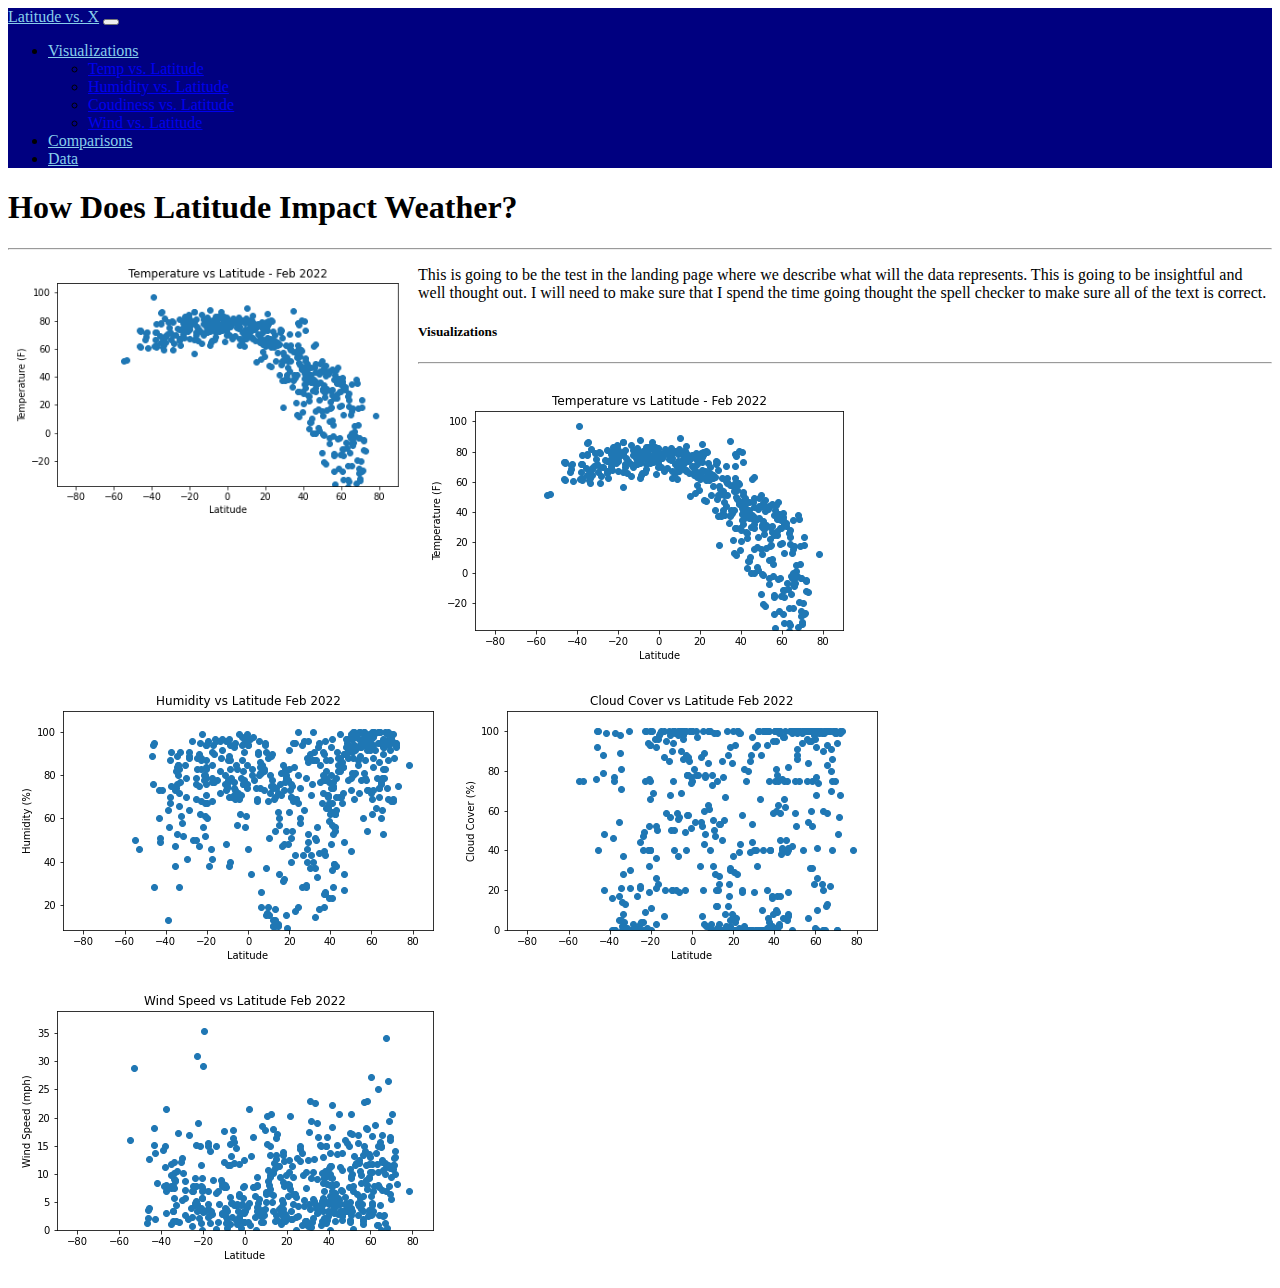
<file: index.html>
<!DOCTYPE html>
<html lang="en">

<!-- The landing page.
An explaination of the project.
Links to each visualization page. 
There should be a sidebar containing preview images of each plot, 
and clicking an image should take the user to that visualization.-->

<head>
  <meta charset="UTF-8">
  <meta name="viewport" content="width=device-width, initial-scale=1">
  <link href="https://cdn.jsdelivr.net/npm/bootstrap@5.0.2/dist/css/bootstrap.min.css" rel="stylesheet" integrity="sha384-EVSTQN3/azprG1Anm3QDgpJLIm9Nao0Yz1ztcQTwFspd3yD65VohhpuuCOmLASjC" crossorigin="anonymous">
  <link href="style.css" rel="stylesheet" type="text/css">
  <script src="https://cdn.jsdelivr.net/npm/bootstrap@5.0.2/dist/js/bootstrap.bundle.min.js" integrity="sha384-MrcW6ZMFYlzcLA8Nl+NtUVF0sA7MsXsP1UyJoMp4YLEuNSfAP+JcXn/tWtIaxVXM" crossorigin="anonymous"></script>

</head>

<body>
  <nav class="nav navbar navbar-expand-lg">
    <div class="container">
        <a class="nav-font navbar-brand" href="index.html">Latitude vs. X</a>
        
        <button 
          class="navbar-toggler" 
          type="button" 
          data-bs-toggle="collapse" 
          data-bs-target="#navbarSupportedContent"
          aria-controls="navbarSupportedContent" 
          aria-expanded="false" 
          aria-label="Toggle Navigation">
            
            <span class="navbar-toggler-icon"></span>
        
        </button>

        <div class="collapse navbar-collapse" id="navbarSupportedContent">
            <ul class="navbar-nav ms-auto mb-2 mb-lg-0">
                <li class="nav-item dropdown">
                    <a class="nav-font nav-link dropdown-toggle active" id="navbarDropdown" role="button" data-bs-toggle="dropdown" aria-expanded="false" href="#">
                        Visualizations
                    </a>
                    <ul class="dropdown-menu" aria-labelledby="navbarDropdown">
                        <li>
                            <a class="dropdown-item" href="visualization_1.html">
                                Temp vs. Latitude
                            </a>
                         </li>
                         <li>
                            <a class="dropdown-item" href="visualization_2.html">
                                Humidity vs. Latitude
                            </a>
                          </li>
                          <li>
                            <a class="dropdown-item" href="visualization_3.html">
                               Coudiness vs. Latitude
                            </a>
                        </li>
                        <li>
                            <a class="dropdown-item" href="visualization_4.html">
                              Wind vs. Latitude
                            </a>
                        </li>
                    </ul>
                </li>
                
                <li class="nav-item">
                    <a class="nav-font nav-link active" aria-current="page" href="comparison.html">
                        Comparisons
                    </a>
                </li>
              
                <li class="nav-item">
                    <a class="nav-font nav-link active" aria-current="page" href="data.html">
                        Data
                    </a>
                </li>
            </ul>

        </div>

    </div>     
  </nav>

    <div class="container">
        <div class="row">
            <div class="col-lg-10">
                <h1>How Does Latitude Impact Weather?</h1>
                <hr>
                <img class="img-size-main img-fluid" src="Visualizations/Temp_Lat.png" align="left">
                <p>
                  This is going to be the test in the landing page where we describe what will the data represents.  
                  This is going to be insightful and well thought out.  I will need to make sure that I spend the time going thought
                  the spell checker to make sure all of the text is correct.
                </p>
                <p></p>
                <p></p>
            </div>

            <div class="col-lg-2">
              <h5 class="text-center">Visualizations</h5>
              <hr>
              <p></p>
              <a href="visualization_1.html"><img src="Visualizations/Temp_Lat.png" class="img-thumbnail side-images"></a>
              <a href="visualization_2.html"> <img src="Visualizations/Humidity_Lat.png" class="img-thumbnail side-images"></a>
              <a href="visualization_3.html"> <img src="Visualizations/Clouds_Lat.png" class="img-thumbnail side-images"></a>
              <a href="visualization_4.html"> <img src="Visualizations/Wind_Lat.png" class="img-thumbnail side-images"></a>
            </div>
        </div>
    </div>

  <script src="https://code.jquery.com/jquery-3.3.1.slim.min.js" integrity="sha384-q8i/X+965DzO0rT7abK41JStQIAqVgRVzpbzo5smXKp4YfRvH+8abtTE1Pi6jizo" crossorigin="anonymous"></script>
  <script src="https://cdnjs.cloudflare.com/ajax/libs/popper.js/1.14.7/umd/popper.min.js" integrity="sha384-UO2eT0CpHqdSJQ6hJty5KVphtPhzWj9WO1clHTMGa3JDZwrnQq4sF86dIHNDz0W1" crossorigin="anonymous"></script>
  <script src="https://stackpath.bootstrapcdn.com/bootstrap/4.3.1/js/bootstrap.min.js" integrity="sha384-JjSmVgyd0p3pXB1rRibZUAYoIIy6OrQ6VrjIEaFf/nJGzIxFDsf4x0xIM+B07jRM" crossorigin="anonymous"></script>
</body>

</html>
</file>
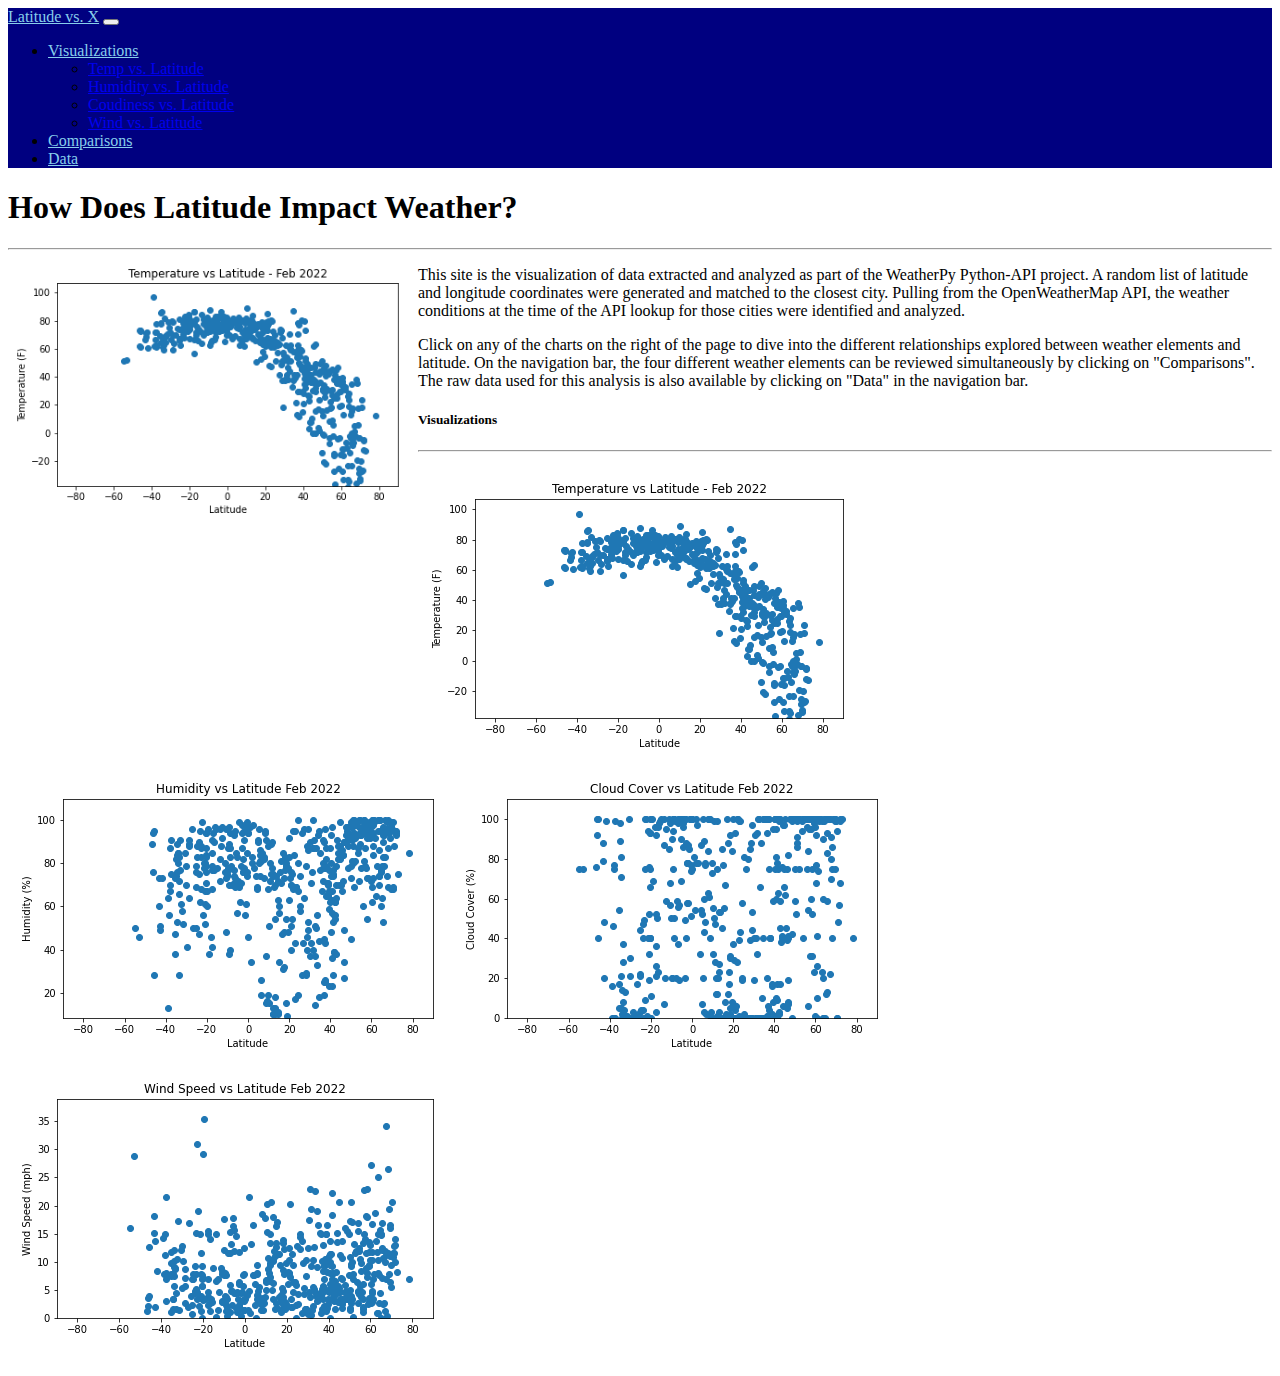
<file: Assets/index.html>
<!DOCTYPE html>
<html lang="en">

<!-- The landing page.
An explaination of the project.
Links to each visualization page. 
There should be a sidebar containing preview images of each plot, 
and clicking an image should take the user to that visualization.-->

<head>
  <meta charset="UTF-8">
  <meta name="viewport" content="width=device-width, initial-scale=1">
  <link href="https://cdn.jsdelivr.net/npm/bootstrap@5.0.2/dist/css/bootstrap.min.css" rel="stylesheet" integrity="sha384-EVSTQN3/azprG1Anm3QDgpJLIm9Nao0Yz1ztcQTwFspd3yD65VohhpuuCOmLASjC" crossorigin="anonymous">
  <link href="style.css" rel="stylesheet" type="text/css">
  <script src="https://cdn.jsdelivr.net/npm/bootstrap@5.0.2/dist/js/bootstrap.bundle.min.js" integrity="sha384-MrcW6ZMFYlzcLA8Nl+NtUVF0sA7MsXsP1UyJoMp4YLEuNSfAP+JcXn/tWtIaxVXM" crossorigin="anonymous"></script>


</head>

<body>
  <nav class="navbar navbar-expand-lg navbar-dark" style="background-color: navy;">
    <div class="container">
        <a class="nav-font navbar-brand" href="index.html">Latitude vs. X</a>
        
        <button 
          class="navbar-toggler" 
          type="button" 
          data-bs-toggle="collapse" 
          data-bs-target="#navbarSupportedContent"
          aria-controls="navbarSupportedContent" 
          aria-expanded="false" 
          aria-label="Toggle Navigation">
            
            <span class="hamburger navbar-toggler-icon">
            </span>
        
        </button>

        <div class="collapse navbar-collapse" id="navbarSupportedContent">
            <ul class="hamburger navbar-nav ms-auto mb-2 mb-lg-0">
                <li class="nav-item dropdown">
                    <a class="nav-font nav-link dropdown-toggle active" id="navbarDropdown" role="button" data-bs-toggle="dropdown" aria-expanded="false" href="#">
                        Visualizations
                    </a>
                    <ul class="dropdown-menu" aria-labelledby="navbarDropdown">
                        <li>
                            <a class="dropdown-item" href="visualization_1.html">
                                Temp vs. Latitude
                            </a>
                         </li>
                         <li>
                            <a class="dropdown-item" href="visualization_2.html">
                                Humidity vs. Latitude
                            </a>
                          </li>
                          <li>
                            <a class="dropdown-item" href="visualization_3.html">
                               Coudiness vs. Latitude
                            </a>
                        </li>
                        <li>
                            <a class="dropdown-item" href="visualization_4.html">
                              Wind vs. Latitude
                            </a>
                        </li>
                    </ul>
                </li>
                
                <li class="nav-item">
                    <a class="nav-font nav-link active" aria-current="page" href="comparison.html">
                        Comparisons
                    </a>
                </li>
              
                <li class="nav-item">
                    <a class="nav-font nav-link active" aria-current="page" href="data.html">
                        Data
                    </a>
                </li>
            </ul>

        </div>

    </div>     
  </nav>

    <div class="container">
        <div class="row">
            <div class="col-lg-10">
                <h1>How Does Latitude Impact Weather?</h1>
                <hr>
                <img class="img-size-main img-fluid" src="../Visualizations/Temp_Lat.png" align="left">
                <p>
                    This site is the visualization of data extracted and analyzed as part of the WeatherPy Python-API project.  
                    A random list of latitude and longitude coordinates were generated and matched to the closest city.  
                    Pulling from the OpenWeatherMap API, the weather conditions at the time of the API lookup for those cities were identified and analyzed.  
                </p>
                <p>
                    Click on any of the charts on the right of the page to dive into the different relationships explored between weather elements and latitude.  
                    On the navigation bar, the four different weather elements can be reviewed simultaneously by clicking on "Comparisons".  
                    The raw data used for this analysis is also available by clicking on "Data" in the navigation bar.
                </p>

                <p></p>
                <p></p>
            </div>

            <div class="col-lg-2">
              <h5 class="text-center">Visualizations</h5>
              <hr>
              <p></p>
              <a href="visualization_1.html"><img src="../Visualizations/Temp_Lat.png" class="img-thumbnail side-images"></a>
              <a href="visualization_2.html"> <img src="../Visualizations/Humidity_Lat.png" class="img-thumbnail side-images"></a>
              <a href="visualization_3.html"> <img src="../Visualizations/Clouds_Lat.png" class="img-thumbnail side-images"></a>
              <a href="visualization_4.html"> <img src="../Visualizations/Wind_Lat.png" class="img-thumbnail side-images"></a>
            </div>
        </div>
    </div>

  <script src="https://code.jquery.com/jquery-3.3.1.slim.min.js" integrity="sha384-q8i/X+965DzO0rT7abK41JStQIAqVgRVzpbzo5smXKp4YfRvH+8abtTE1Pi6jizo" crossorigin="anonymous"></script>
  <script src="https://cdnjs.cloudflare.com/ajax/libs/popper.js/1.14.7/umd/popper.min.js" integrity="sha384-UO2eT0CpHqdSJQ6hJty5KVphtPhzWj9WO1clHTMGa3JDZwrnQq4sF86dIHNDz0W1" crossorigin="anonymous"></script>
  <script src="https://stackpath.bootstrapcdn.com/bootstrap/4.3.1/js/bootstrap.min.js" integrity="sha384-JjSmVgyd0p3pXB1rRibZUAYoIIy6OrQ6VrjIEaFf/nJGzIxFDsf4x0xIM+B07jRM" crossorigin="anonymous"></script>
</body>

</html>
</file>
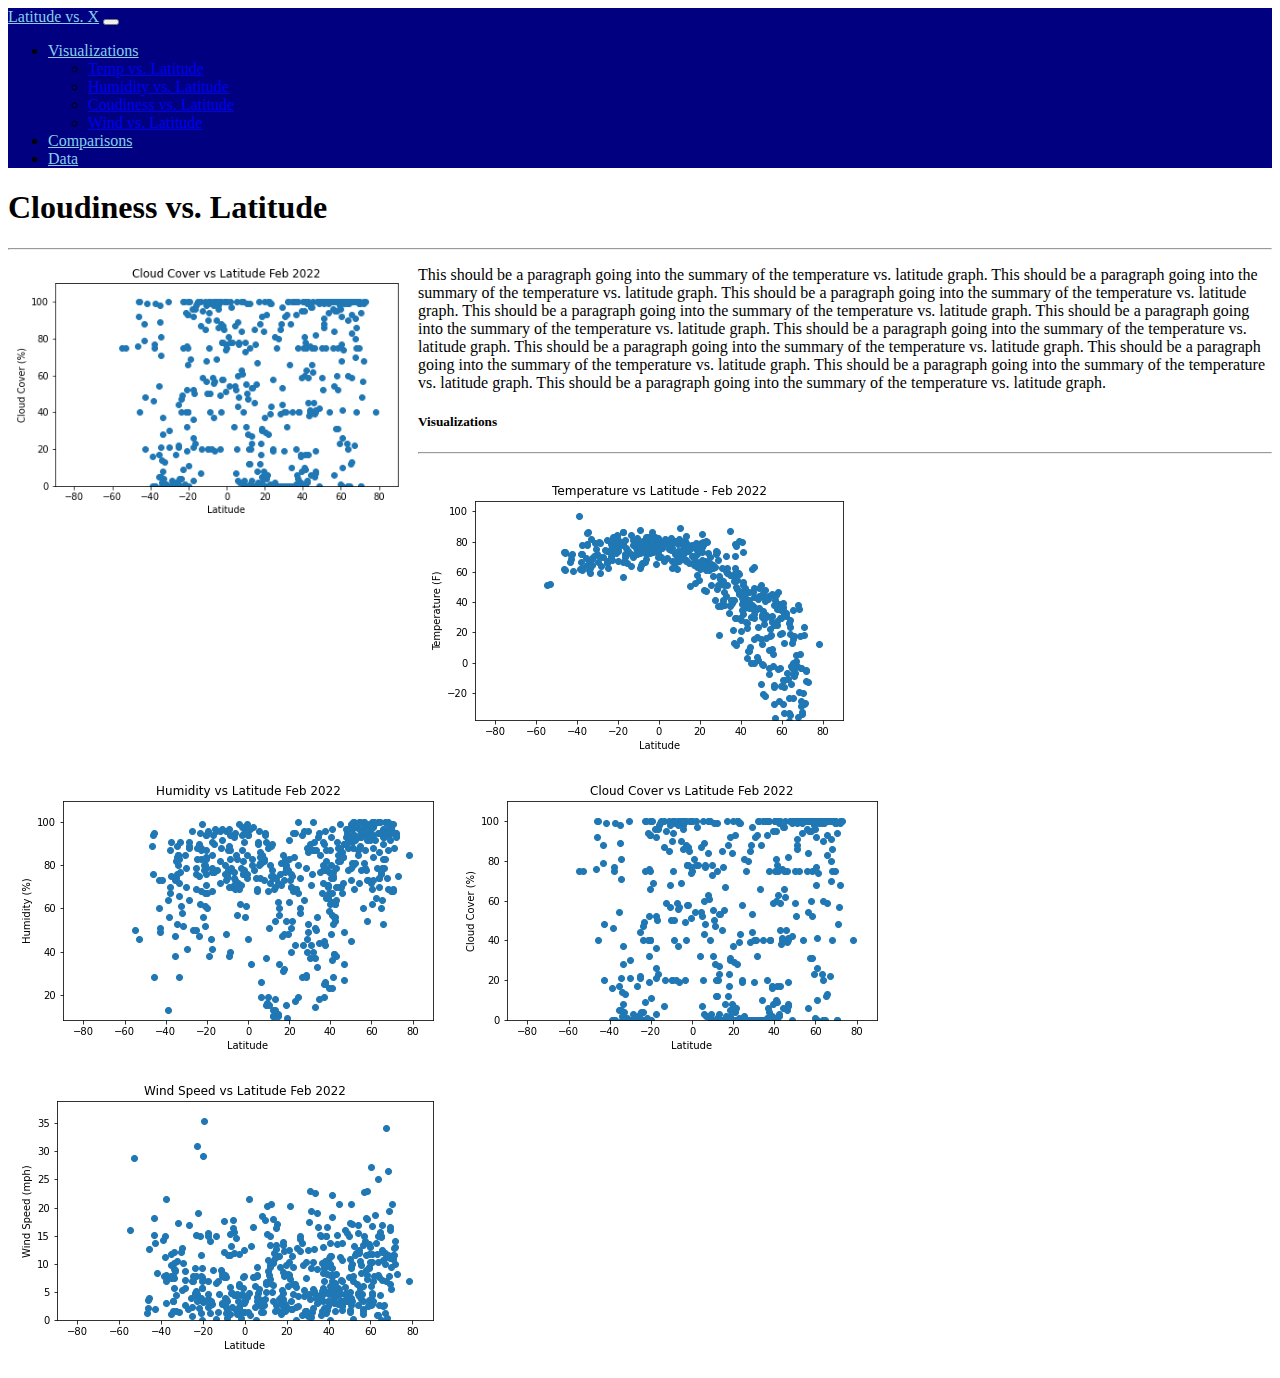
<file: visualization_3.html>
<!DOCTYPE html>
<html lang="en">

<!-- Visualization page 3.
Descriptive title & heading tag.
Plot/visualization itself for the selected comparison.
Paragraph describing the plot and its significance. -->

<head>
    <meta charset="UTF-8">
    <meta name="viewport" content="width=device-width, initial-scale=1">
    <link href="https://cdn.jsdelivr.net/npm/bootstrap@5.0.2/dist/css/bootstrap.min.css" rel="stylesheet" integrity="sha384-EVSTQN3/azprG1Anm3QDgpJLIm9Nao0Yz1ztcQTwFspd3yD65VohhpuuCOmLASjC" crossorigin="anonymous">
    <link href="style.css" rel="stylesheet" type="text/css">
    <script src="https://cdn.jsdelivr.net/npm/bootstrap@5.0.2/dist/js/bootstrap.bundle.min.js" integrity="sha384-MrcW6ZMFYlzcLA8Nl+NtUVF0sA7MsXsP1UyJoMp4YLEuNSfAP+JcXn/tWtIaxVXM" crossorigin="anonymous"></script>
  
  </head>

  <body>
    <nav class="nav navbar navbar-expand-lg">
        <div class="container">
            <a class="nav-font navbar-brand" href="index.html">Latitude vs. X</a>
            
            <button 
              class="navbar-toggler" 
              type="button" 
              data-bs-toggle="collapse" 
              data-bs-target="#navbarSupportedContent"
              aria-controls="navbarSupportedContent" 
              aria-expanded="false" 
              aria-label="Toggle Navigation">
                
                <span class="navbar-toggler-icon"></span>
            
            </button>

            <div class="collapse navbar-collapse" id="navbarSupportedContent">
                <ul class="navbar-nav ms-auto mb-2 mb-lg-0">
                    <li class="nav-item dropdown">
                        <a class="nav-font nav-link dropdown-toggle active" id="navbarDropdown" role="button" data-bs-toggle="dropdown" aria-expanded="false" href="#">
                            Visualizations
                        </a>
                        <ul class="dropdown-menu" aria-labelledby="navbarDropdown">
                            <li>
                                <a class="dropdown-item" href="visualization_1.html">
                                    Temp vs. Latitude
                                </a>
                             </li>
                             <li>
                                <a class="dropdown-item" href="visualization_2.html">
                                    Humidity vs. Latitude
                                </a>
                              </li>
                              <li>
                                <a class="dropdown-item" href="visualization_3.html">
                                   Coudiness vs. Latitude
                                </a>
                            </li>
                            <li>
                                <a class="dropdown-item" href="visualization_4.html">
                                  Wind vs. Latitude
                                </a>
                            </li>
                        </ul>
                    </li>
                    
                    <li class="nav-item">
                        <a class="nav-font nav-link active" aria-current="page" href="comparison.html">
                            Comparisons
                        </a>
                    </li>
                  
                    <li class="nav-item">
                        <a class="nav-font nav-link active" aria-current="page" href="data.html">
                            Data
                        </a>
                    </li>
                </ul>

            </div>

        </div>     
    </nav>
     
    <div class="container">
      <div class="row">
         <div class="col-lg-10">
            <h1 class="text-left">Cloudiness vs. Latitude</h1>
            <hr>
            <img src="Visualizations/Clouds_Lat.png" class="img-size-main img-fluid" align="left">
                
            <p>This should be a paragraph going into the summary of the temperature vs. latitude graph.  
                This should be a paragraph going into the summary of the temperature vs. latitude graph.
                This should be a paragraph going into the summary of the temperature vs. latitude graph.
                This should be a paragraph going into the summary of the temperature vs. latitude graph.
                This should be a paragraph going into the summary of the temperature vs. latitude graph.
                This should be a paragraph going into the summary of the temperature vs. latitude graph.
                This should be a paragraph going into the summary of the temperature vs. latitude graph.
                This should be a paragraph going into the summary of the temperature vs. latitude graph.
                This should be a paragraph going into the summary of the temperature vs. latitude graph.
                This should be a paragraph going into the summary of the temperature vs. latitude graph.
            </p>
            <p></p>
            <p></p>
        </div>
            <div class="col-lg-2">
              <h5 class="text-center">Visualizations</h5>
              <hr>
              <p></p>
              <a href="visualization_1.html"><img src="Visualizations/Temp_Lat.png" class="img-thumbnail side-images"></a>
              <a href="visualization_2.html"> <img src="Visualizations/Humidity_Lat.png" class="img-thumbnail side-images"></a>
              <a href="visualization_3.html"> <img src="Visualizations/Clouds_Lat.png" class="img-thumbnail side-images"></a>
              <a href="visualization_4.html"> <img src="Visualizations/Wind_Lat.png" class="img-thumbnail side-images"></a>
          
            </div>
        </div>
    </div>      
          

    <script src="https://code.jquery.com/jquery-3.3.1.slim.min.js" integrity="sha384-q8i/X+965DzO0rT7abK41JStQIAqVgRVzpbzo5smXKp4YfRvH+8abtTE1Pi6jizo" crossorigin="anonymous"></script>
    <script src="https://cdnjs.cloudflare.com/ajax/libs/popper.js/1.14.7/umd/popper.min.js" integrity="sha384-UO2eT0CpHqdSJQ6hJty5KVphtPhzWj9WO1clHTMGa3JDZwrnQq4sF86dIHNDz0W1" crossorigin="anonymous"></script>
    <script src="https://stackpath.bootstrapcdn.com/bootstrap/4.3.1/js/bootstrap.min.js" integrity="sha384-JjSmVgyd0p3pXB1rRibZUAYoIIy6OrQ6VrjIEaFf/nJGzIxFDsf4x0xIM+B07jRM" crossorigin="anonymous"></script>
  
  </body>
</html>
</file>
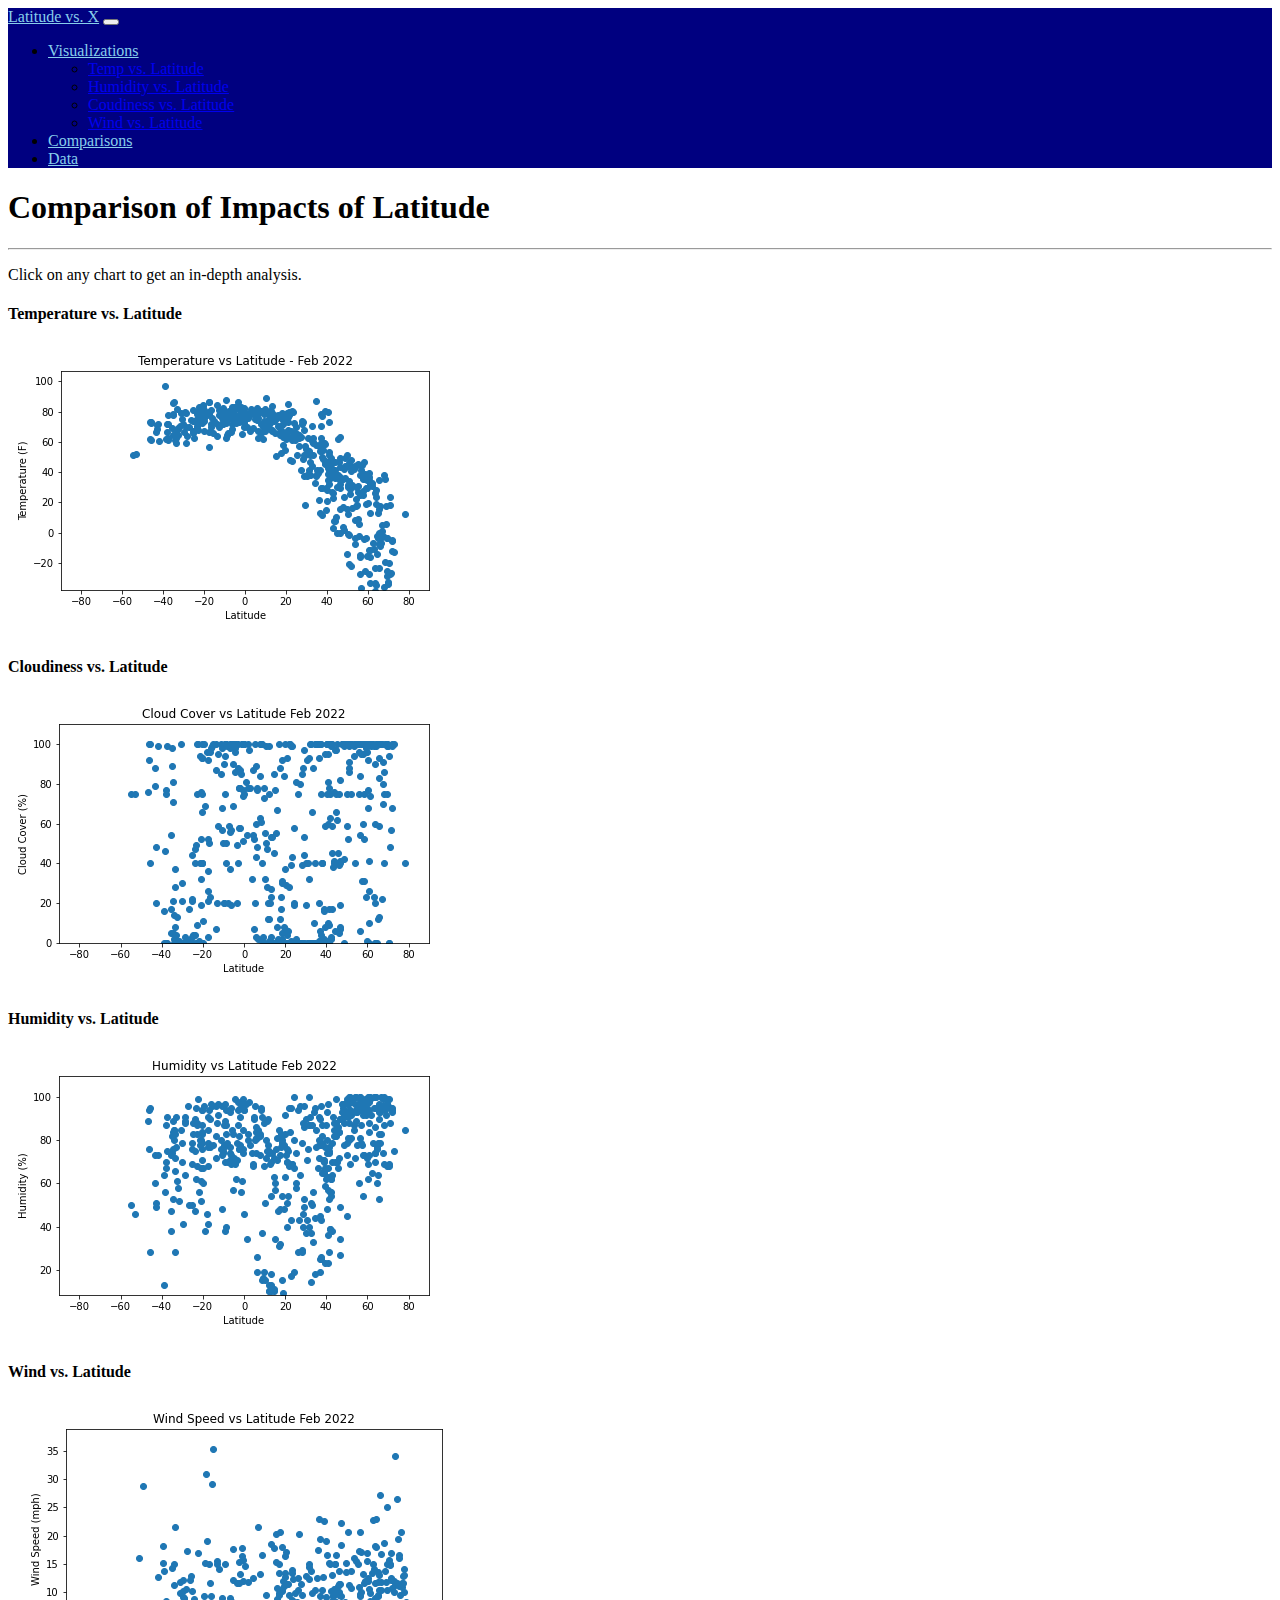
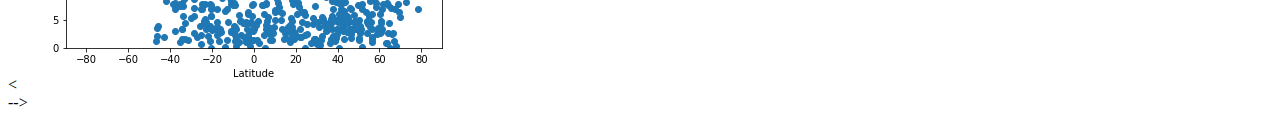
<file: Assets/comparison.html>
<!DOCTYPE html>
<html lang="en">

<!-- Comparison page.
Contains all of the visualizations on the same page.
Uses a Bootstrap grid for the visualizations. -->

<head>
    <meta charset="UTF-8">
    <meta name="viewport" content="width=device-width, initial-scale=1">
    <link href="https://cdn.jsdelivr.net/npm/bootstrap@5.0.2/dist/css/bootstrap.min.css" rel="stylesheet" integrity="sha384-EVSTQN3/azprG1Anm3QDgpJLIm9Nao0Yz1ztcQTwFspd3yD65VohhpuuCOmLASjC" crossorigin="anonymous">
    <link href="style.css" rel="stylesheet" type="text/css">
    <script src="https://cdn.jsdelivr.net/npm/bootstrap@5.0.2/dist/js/bootstrap.bundle.min.js" integrity="sha384-MrcW6ZMFYlzcLA8Nl+NtUVF0sA7MsXsP1UyJoMp4YLEuNSfAP+JcXn/tWtIaxVXM" crossorigin="anonymous"></script>
  
  </head>

  <body>
    <nav class="navbar navbar-expand-lg navbar-dark" style="background-color: navy;">
        <div class="container">
            <a class="nav-font navbar-brand" href="index.html">Latitude vs. X</a>
            
            <button 
              class="navbar-toggler" 
              type="button" 
              data-bs-toggle="collapse" 
              data-bs-target="#navbarSupportedContent"
              aria-controls="navbarSupportedContent" 
              aria-expanded="false" 
              aria-label="Toggle Navigation">
                
                <span class="hamburger navbar-toggler-icon">
                </span>
            
            </button>
    
            <div class="collapse navbar-collapse" id="navbarSupportedContent">
                <ul class="hamburger navbar-nav ms-auto mb-2 mb-lg-0">
                    <li class="nav-item dropdown">
                        <a class="nav-font nav-link dropdown-toggle active" id="navbarDropdown" role="button" data-bs-toggle="dropdown" aria-expanded="false" href="#">
                            Visualizations
                        </a>
                        <ul class="dropdown-menu" aria-labelledby="navbarDropdown">
                            <li>
                                <a class="dropdown-item" href="visualization_1.html">
                                    Temp vs. Latitude
                                </a>
                             </li>
                             <li>
                                <a class="dropdown-item" href="visualization_2.html">
                                    Humidity vs. Latitude
                                </a>
                              </li>
                              <li>
                                <a class="dropdown-item" href="visualization_3.html">
                                   Coudiness vs. Latitude
                                </a>
                            </li>
                            <li>
                                <a class="dropdown-item" href="visualization_4.html">
                                  Wind vs. Latitude
                                </a>
                            </li>
                        </ul>
                    </li>
                    
                    <li class="nav-item">
                        <a class="nav-font nav-link active" aria-current="page" href="comparison.html">
                            Comparisons
                        </a>
                    </li>
                  
                    <li class="nav-item">
                        <a class="nav-font nav-link active" aria-current="page" href="data.html">
                            Data
                        </a>
                    </li>
                </ul>
    
            </div>
    
        </div>     
      </nav>
     
    <div class="container">
        <div class="row">
            <div class="col-lg-12">
                <h1 class="text-left">Comparison of Impacts of Latitude</h1>
                <hr>
            </div>
        </div>
        <div class="row">
            <div class="col-12">
                <p>Click on any chart to get an in-depth analysis.<p>
                <p></p>
            </div>
        </div>
        <div class="row">
            <p></p>
        </div>
        
        <div class="row">
            <div class="col-lg-6 text-center">
                <h4>Temperature vs. Latitude</h4>
                <a href="visualization_1.html"><img src="../Visualizations/Temp_Lat.png" class="img-fluid"></a>
            </div>

            <div class="col-lg-6 text-center">
                <h4>Cloudiness vs. Latitude</h4>
                <a href="visualization_3.html"> <img src="../Visualizations/Clouds_Lat.png" class="img-fluid"></a>
            </div>
        </div>
        <div class="row">
            <p></p>
        </div>
        <div class="row">
            <div class="col-lg-6 text-center">
                <h4>Humidity vs. Latitude</h4>
                <a href="visualization_2.html"> <img src="../Visualizations/Humidity_Lat.png" class="img-fluid"></a>
            </div>

            <div class="col-lg-6 text-center">
                <h4>Wind vs. Latitude</h4><
                <a href="visualization_4.html"> <img src="../Visualizations/Wind_Lat.png" class="img-fluid"></a>
            </div>
        </div>
        
        
        
    </div>      
          

    <script src="https://code.jquery.com/jquery-3.3.1.slim.min.js" integrity="sha384-q8i/X+965DzO0rT7abK41JStQIAqVgRVzpbzo5smXKp4YfRvH+8abtTE1Pi6jizo" crossorigin="anonymous"></script>
    <script src="https://cdnjs.cloudflare.com/ajax/libs/popper.js/1.14.7/umd/popper.min.js" integrity="sha384-UO2eT0CpHqdSJQ6hJty5KVphtPhzWj9WO1clHTMGa3JDZwrnQq4sF86dIHNDz0W1" crossorigin="anonymous"></script>
    <script src="https://stackpath.bootstrapcdn.com/bootstrap/4.3.1/js/bootstrap.min.js" integrity="sha384-JjSmVgyd0p3pXB1rRibZUAYoIIy6OrQ6VrjIEaFf/nJGzIxFDsf4x0xIM+B07jRM" crossorigin="anonymous"></script>
  
  </body>
</html>
<!-- 
<!-- 


<
          
        

        

        <div class="row">
            
            <div class="col-6">
                <h3 class="text-center">Title 1</h3>
                <a href="visualization_1.html"><img src="Visualizations/Temp_Lat.png" class="img-fluid center-block"></a>
            </div>

            <div class="col-6">
                <h3 class="text-center">Title 2</h3>
                <a href="visualization_3.html"> <img src="Visualizations/Clouds_Lat.png" class="img-fluid center-block"></a>
            </div>
        
        </div>

        <div class="row">
            <div class="col-6">
                <h3 class="text-center">Title 3</h3>
                <a href="visualization_2.html"> <img src="Visualizations/Humidity_Lat.png" class="img-fluid center-block"></a>
            </div>

            <div class="col-6">
                <h3 class="text-center">Title 4</h3>
                <a href="visualization_4.html"> <img src="Visualizations/Wind_Lat.png" class="img-fluid center-block"></a>
            </div>
        </div>







    </div>



</body> --> -->
</file>
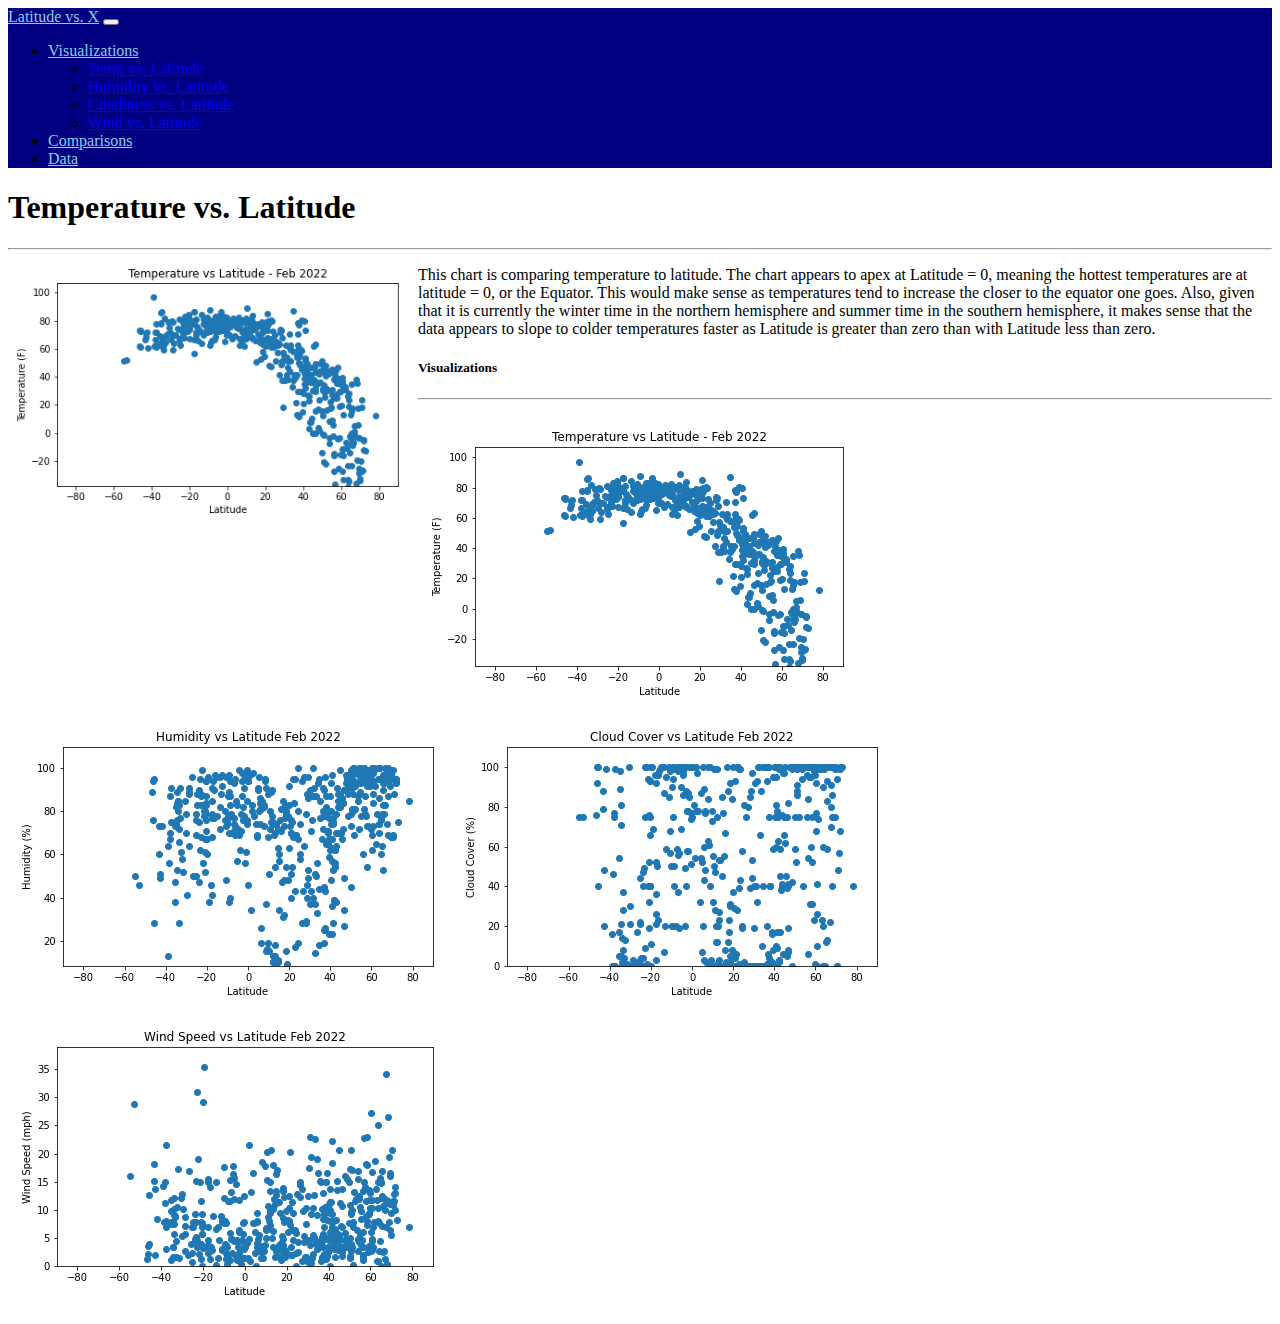
<file: Assets/visualization_1.html>
<!DOCTYPE html>
<html lang="en">

<!-- Visualization page 1.
Descriptive title & heading tag.
Plot/visualization itself for the selected comparison.
Paragraph describing the plot and its significance. -->

<head>
    <meta charset="UTF-8">
    <meta name="viewport" content="width=device-width, initial-scale=1">
    <link href="https://cdn.jsdelivr.net/npm/bootstrap@5.0.2/dist/css/bootstrap.min.css" rel="stylesheet" integrity="sha384-EVSTQN3/azprG1Anm3QDgpJLIm9Nao0Yz1ztcQTwFspd3yD65VohhpuuCOmLASjC" crossorigin="anonymous">
    <link href="style.css" rel="stylesheet" type="text/css">
    <script src="https://cdn.jsdelivr.net/npm/bootstrap@5.0.2/dist/js/bootstrap.bundle.min.js" integrity="sha384-MrcW6ZMFYlzcLA8Nl+NtUVF0sA7MsXsP1UyJoMp4YLEuNSfAP+JcXn/tWtIaxVXM" crossorigin="anonymous"></script>
  
  </head>

  <body>
    <nav class="navbar navbar-expand-lg navbar-dark" style="background-color: navy;">
      <div class="container">
          <a class="nav-font navbar-brand" href="index.html">Latitude vs. X</a>
          
          <button 
            class="navbar-toggler" 
            type="button" 
            data-bs-toggle="collapse" 
            data-bs-target="#navbarSupportedContent"
            aria-controls="navbarSupportedContent" 
            aria-expanded="false" 
            aria-label="Toggle Navigation">
              
              <span class="hamburger navbar-toggler-icon">
              </span>
          
          </button>
  
          <div class="collapse navbar-collapse" id="navbarSupportedContent">
              <ul class="hamburger navbar-nav ms-auto mb-2 mb-lg-0">
                  <li class="nav-item dropdown">
                      <a class="nav-font nav-link dropdown-toggle active" id="navbarDropdown" role="button" data-bs-toggle="dropdown" aria-expanded="false" href="#">
                          Visualizations
                      </a>
                      <ul class="dropdown-menu" aria-labelledby="navbarDropdown">
                          <li>
                              <a class="dropdown-item" href="visualization_1.html">
                                  Temp vs. Latitude
                              </a>
                           </li>
                           <li>
                              <a class="dropdown-item" href="visualization_2.html">
                                  Humidity vs. Latitude
                              </a>
                            </li>
                            <li>
                              <a class="dropdown-item" href="visualization_3.html">
                                 Coudiness vs. Latitude
                              </a>
                          </li>
                          <li>
                              <a class="dropdown-item" href="visualization_4.html">
                                Wind vs. Latitude
                              </a>
                          </li>
                      </ul>
                  </li>
                  
                  <li class="nav-item">
                      <a class="nav-font nav-link active" aria-current="page" href="comparison.html">
                          Comparisons
                      </a>
                  </li>
                
                  <li class="nav-item">
                      <a class="nav-font nav-link active" aria-current="page" href="data.html">
                          Data
                      </a>
                  </li>
              </ul>
  
          </div>
  
      </div>     
    </nav>
     
    <div class="container">
      <div class="row">
         <div class="col-lg-10">
            <h1 class="text-left">Temperature vs. Latitude</h1>
            <hr>
            <img src="../Visualizations/Temp_Lat.png" class="img-size-main img-fluid" align="left">
                
            <p>This chart is comparing temperature to latitude.  
                The chart appears to apex at Latitude = 0, meaning the hottest temperatures are at latitude = 0, or the Equator.  
                This would make sense as temperatures tend to increase the closer to the equator one goes.
                Also, given that it is currently the winter time in the northern hemisphere and summer time in the southern hemisphere, 
                it makes sense that the data appears to slope to colder temperatures faster as Latitude is greater than zero than with Latitude less than zero.  
            </p>
            <p></p>
            <p></p>
        </div>
            <div class="col-lg-2">
              <h5 class="text-center">Visualizations</h5>
              <hr>
              <p></p>
              <a href="visualization_1.html"><img src="../Visualizations/Temp_Lat.png" class="img-thumbnail side-images"></a>
              <a href="visualization_2.html"> <img src="../Visualizations/Humidity_Lat.png" class="img-thumbnail side-images"></a>
              <a href="visualization_3.html"> <img src="../Visualizations/Clouds_Lat.png" class="img-thumbnail side-images"></a>
              <a href="visualization_4.html"> <img src="../Visualizations/Wind_Lat.png" class="img-thumbnail side-images"></a>
          
            </div>
        </div>
    </div>      
          

    <script src="https://code.jquery.com/jquery-3.3.1.slim.min.js" integrity="sha384-q8i/X+965DzO0rT7abK41JStQIAqVgRVzpbzo5smXKp4YfRvH+8abtTE1Pi6jizo" crossorigin="anonymous"></script>
    <script src="https://cdnjs.cloudflare.com/ajax/libs/popper.js/1.14.7/umd/popper.min.js" integrity="sha384-UO2eT0CpHqdSJQ6hJty5KVphtPhzWj9WO1clHTMGa3JDZwrnQq4sF86dIHNDz0W1" crossorigin="anonymous"></script>
    <script src="https://stackpath.bootstrapcdn.com/bootstrap/4.3.1/js/bootstrap.min.js" integrity="sha384-JjSmVgyd0p3pXB1rRibZUAYoIIy6OrQ6VrjIEaFf/nJGzIxFDsf4x0xIM+B07jRM" crossorigin="anonymous"></script>
  
  </body>
</html>
</file>
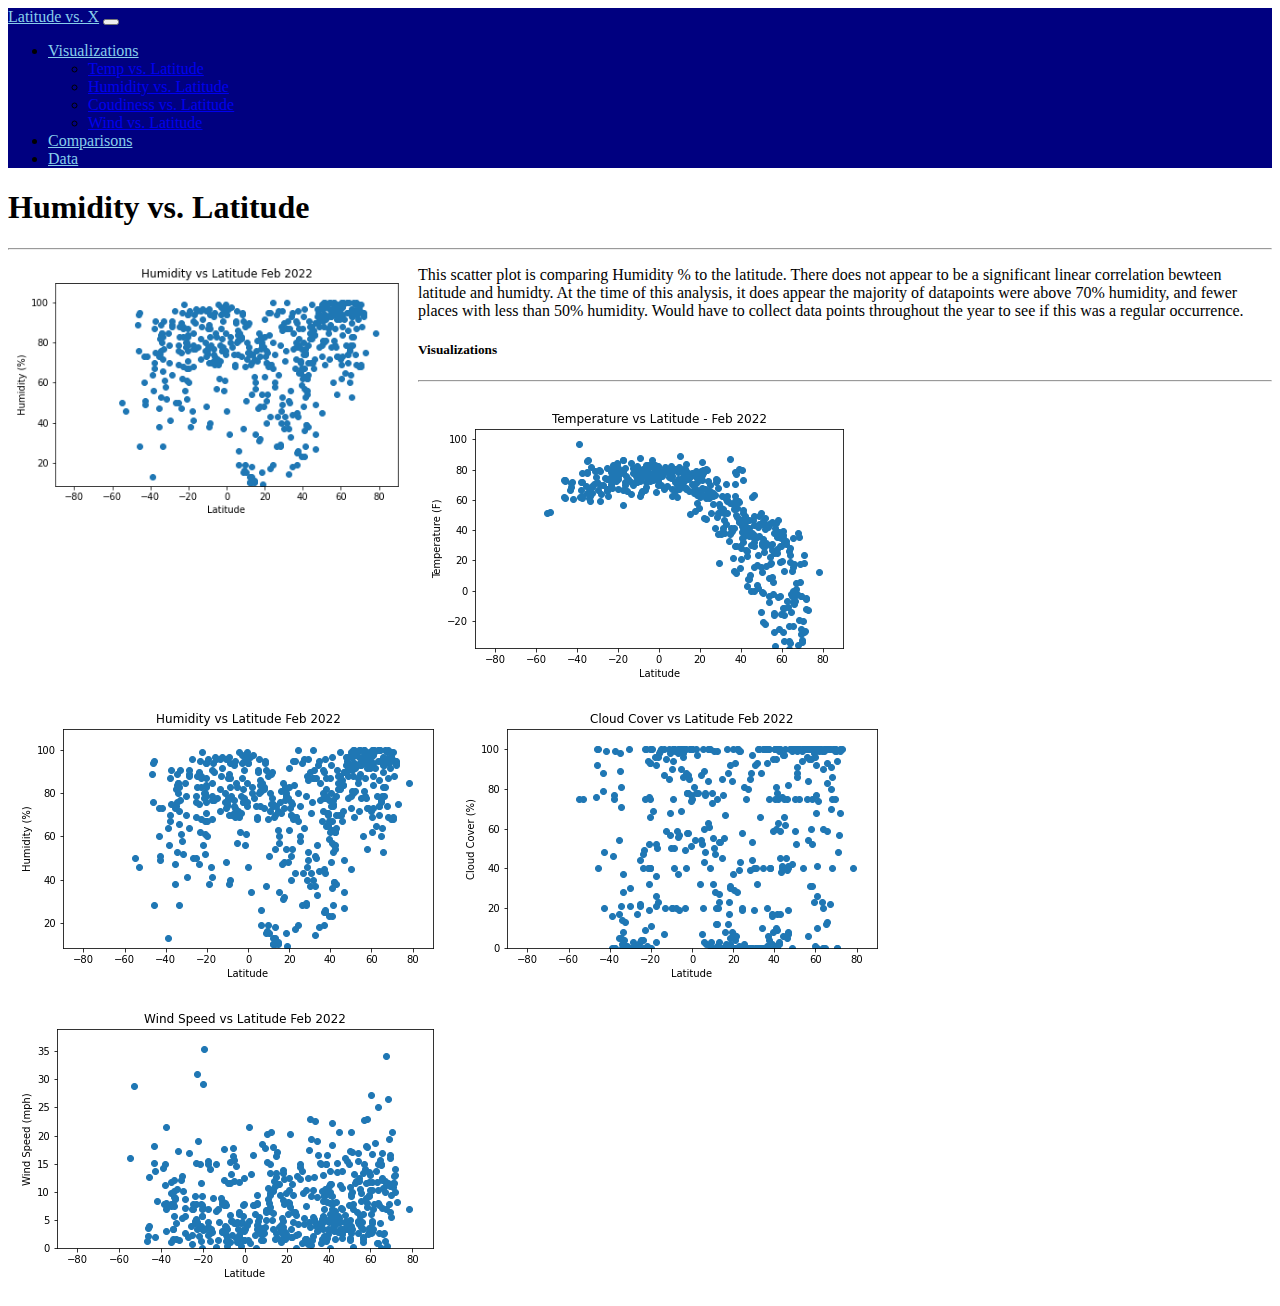
<file: Assets/visualization_2.html>
<!DOCTYPE html>
<html lang="en">

<!-- Visualization page 2.
Descriptive title & heading tag.
Plot/visualization itself for the selected comparison.
Paragraph describing the plot and its significance. -->

<head>
    <meta charset="UTF-8">
    <meta name="viewport" content="width=device-width, initial-scale=1">
    <link href="https://cdn.jsdelivr.net/npm/bootstrap@5.0.2/dist/css/bootstrap.min.css" rel="stylesheet" integrity="sha384-EVSTQN3/azprG1Anm3QDgpJLIm9Nao0Yz1ztcQTwFspd3yD65VohhpuuCOmLASjC" crossorigin="anonymous">
    <link href="style.css" rel="stylesheet" type="text/css">
    <script src="https://cdn.jsdelivr.net/npm/bootstrap@5.0.2/dist/js/bootstrap.bundle.min.js" integrity="sha384-MrcW6ZMFYlzcLA8Nl+NtUVF0sA7MsXsP1UyJoMp4YLEuNSfAP+JcXn/tWtIaxVXM" crossorigin="anonymous"></script>
  
  </head>

  <body>
    <nav class="navbar navbar-expand-lg navbar-dark" style="background-color: navy;">
      <div class="container">
          <a class="nav-font navbar-brand" href="index.html">Latitude vs. X</a>
          
          <button 
            class="navbar-toggler" 
            type="button" 
            data-bs-toggle="collapse" 
            data-bs-target="#navbarSupportedContent"
            aria-controls="navbarSupportedContent" 
            aria-expanded="false" 
            aria-label="Toggle Navigation">
              
              <span class="hamburger navbar-toggler-icon">
              </span>
          
          </button>
  
          <div class="collapse navbar-collapse" id="navbarSupportedContent">
              <ul class="hamburger navbar-nav ms-auto mb-2 mb-lg-0">
                  <li class="nav-item dropdown">
                      <a class="nav-font nav-link dropdown-toggle active" id="navbarDropdown" role="button" data-bs-toggle="dropdown" aria-expanded="false" href="#">
                          Visualizations
                      </a>
                      <ul class="dropdown-menu" aria-labelledby="navbarDropdown">
                          <li>
                              <a class="dropdown-item" href="visualization_1.html">
                                  Temp vs. Latitude
                              </a>
                           </li>
                           <li>
                              <a class="dropdown-item" href="visualization_2.html">
                                  Humidity vs. Latitude
                              </a>
                            </li>
                            <li>
                              <a class="dropdown-item" href="visualization_3.html">
                                 Coudiness vs. Latitude
                              </a>
                          </li>
                          <li>
                              <a class="dropdown-item" href="visualization_4.html">
                                Wind vs. Latitude
                              </a>
                          </li>
                      </ul>
                  </li>
                  
                  <li class="nav-item">
                      <a class="nav-font nav-link active" aria-current="page" href="comparison.html">
                          Comparisons
                      </a>
                  </li>
                
                  <li class="nav-item">
                      <a class="nav-font nav-link active" aria-current="page" href="data.html">
                          Data
                      </a>
                  </li>
              </ul>
  
          </div>
  
      </div>     
    </nav>
     
    <div class="container">
      <div class="row">
         <div class="col-lg-10">
            <h1 class="text-left">Humidity vs. Latitude</h1>
            <hr>
            <img src="../Visualizations/Humidity_Lat.png" class="img-size-main img-fluid" align="left">
                
            <p>This scatter plot is comparing Humidity % to the latitude.  
                There does not appear to be a significant linear correlation bewteen latitude and humidty.  
                At the time of this analysis, it does appear the majority of datapoints were above 70% humidity, 
                and fewer places with less than 50% humidity.  
                Would have to collect data points throughout the year to see if this was a regular occurrence.  
            </p>
            <p></p>
            <p></p>
        </div>
            <div class="col-lg-2">
              <h5 class="text-center">Visualizations</h5>
              <hr>
              <p></p>
              <a href="visualization_1.html"><img src="../Visualizations/Temp_Lat.png" class="img-thumbnail side-images"></a>
              <a href="visualization_2.html"> <img src="../Visualizations/Humidity_Lat.png" class="img-thumbnail side-images"></a>
              <a href="visualization_3.html"> <img src="../Visualizations/Clouds_Lat.png" class="img-thumbnail side-images"></a>
              <a href="visualization_4.html"> <img src="../Visualizations/Wind_Lat.png" class="img-thumbnail side-images"></a>
          
            </div>
        </div>
    </div>      
          

    <script src="https://code.jquery.com/jquery-3.3.1.slim.min.js" integrity="sha384-q8i/X+965DzO0rT7abK41JStQIAqVgRVzpbzo5smXKp4YfRvH+8abtTE1Pi6jizo" crossorigin="anonymous"></script>
    <script src="https://cdnjs.cloudflare.com/ajax/libs/popper.js/1.14.7/umd/popper.min.js" integrity="sha384-UO2eT0CpHqdSJQ6hJty5KVphtPhzWj9WO1clHTMGa3JDZwrnQq4sF86dIHNDz0W1" crossorigin="anonymous"></script>
    <script src="https://stackpath.bootstrapcdn.com/bootstrap/4.3.1/js/bootstrap.min.js" integrity="sha384-JjSmVgyd0p3pXB1rRibZUAYoIIy6OrQ6VrjIEaFf/nJGzIxFDsf4x0xIM+B07jRM" crossorigin="anonymous"></script>
  
  </body>
</html>
</file>
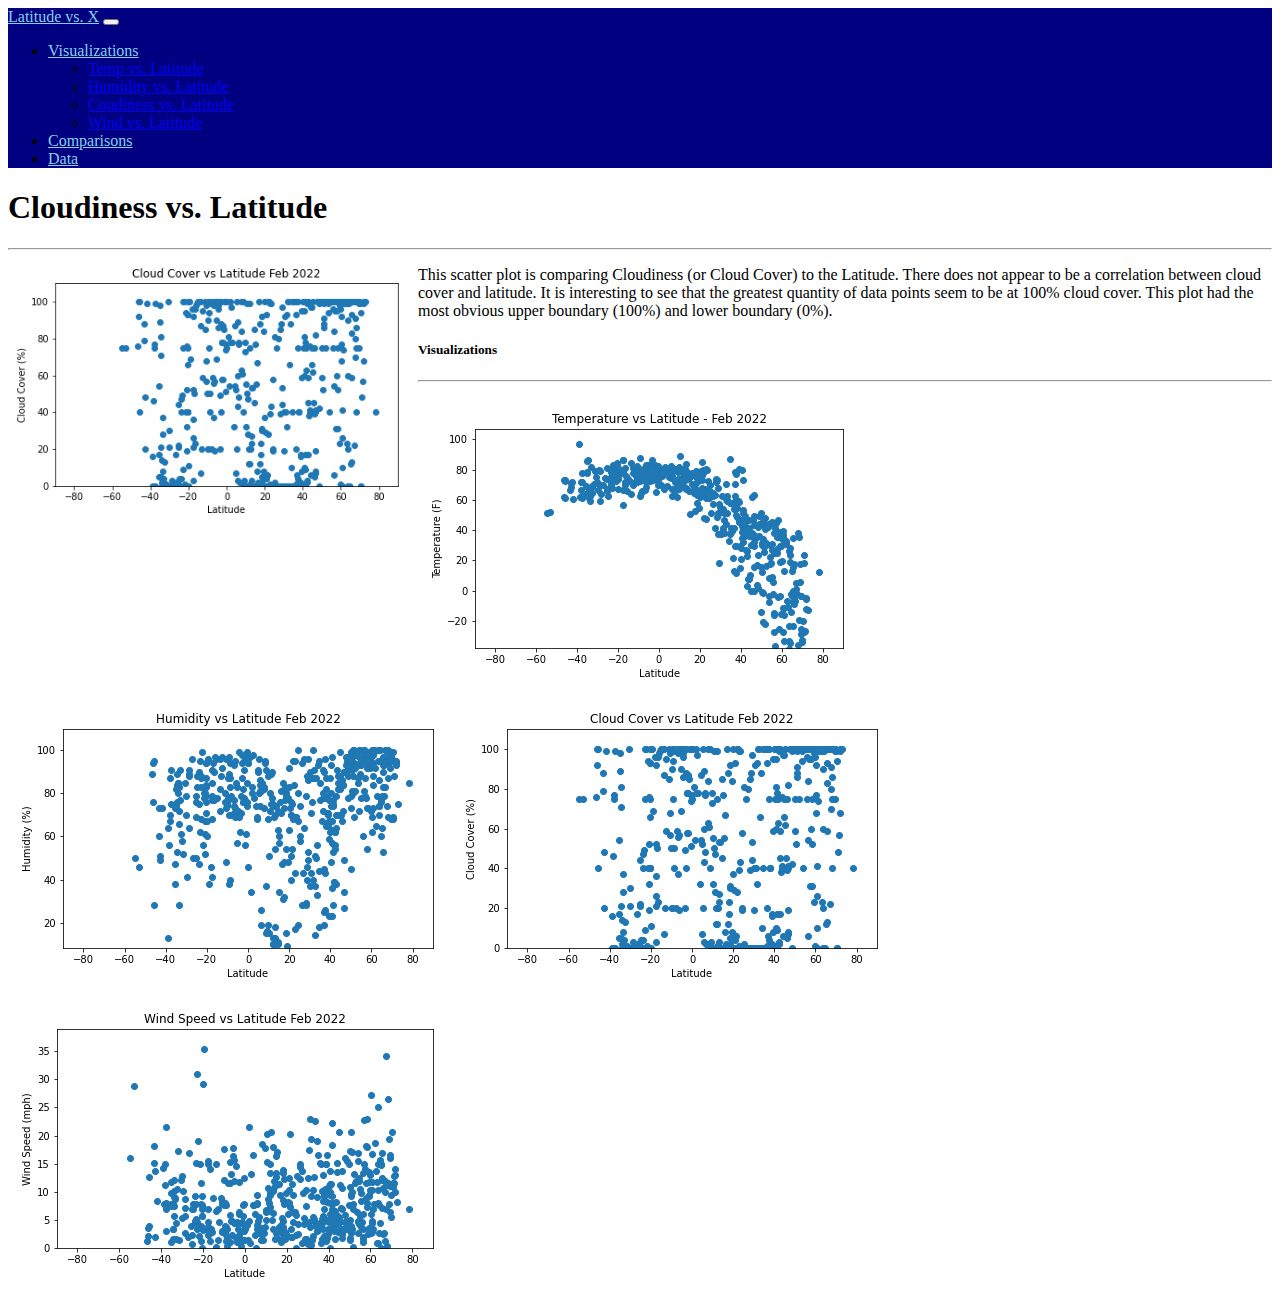
<file: Assets/visualization_3.html>
<!DOCTYPE html>
<html lang="en">

<!-- Visualization page 3.
Descriptive title & heading tag.
Plot/visualization itself for the selected comparison.
Paragraph describing the plot and its significance. -->

<head>
    <meta charset="UTF-8">
    <meta name="viewport" content="width=device-width, initial-scale=1">
    <link href="https://cdn.jsdelivr.net/npm/bootstrap@5.0.2/dist/css/bootstrap.min.css" rel="stylesheet" integrity="sha384-EVSTQN3/azprG1Anm3QDgpJLIm9Nao0Yz1ztcQTwFspd3yD65VohhpuuCOmLASjC" crossorigin="anonymous">
    <link href="style.css" rel="stylesheet" type="text/css">
    <script src="https://cdn.jsdelivr.net/npm/bootstrap@5.0.2/dist/js/bootstrap.bundle.min.js" integrity="sha384-MrcW6ZMFYlzcLA8Nl+NtUVF0sA7MsXsP1UyJoMp4YLEuNSfAP+JcXn/tWtIaxVXM" crossorigin="anonymous"></script>
  
  </head>

  <body>
    <nav class="navbar navbar-expand-lg navbar-dark" style="background-color: navy;">
      <div class="container">
          <a class="nav-font navbar-brand" href="index.html">Latitude vs. X</a>
          
          <button 
            class="navbar-toggler" 
            type="button" 
            data-bs-toggle="collapse" 
            data-bs-target="#navbarSupportedContent"
            aria-controls="navbarSupportedContent" 
            aria-expanded="false" 
            aria-label="Toggle Navigation">
              
              <span class="hamburger navbar-toggler-icon">
              </span>
          
          </button>
  
          <div class="collapse navbar-collapse" id="navbarSupportedContent">
              <ul class="hamburger navbar-nav ms-auto mb-2 mb-lg-0">
                  <li class="nav-item dropdown">
                      <a class="nav-font nav-link dropdown-toggle active" id="navbarDropdown" role="button" data-bs-toggle="dropdown" aria-expanded="false" href="#">
                          Visualizations
                      </a>
                      <ul class="dropdown-menu" aria-labelledby="navbarDropdown">
                          <li>
                              <a class="dropdown-item" href="visualization_1.html">
                                  Temp vs. Latitude
                              </a>
                           </li>
                           <li>
                              <a class="dropdown-item" href="visualization_2.html">
                                  Humidity vs. Latitude
                              </a>
                            </li>
                            <li>
                              <a class="dropdown-item" href="visualization_3.html">
                                 Coudiness vs. Latitude
                              </a>
                          </li>
                          <li>
                              <a class="dropdown-item" href="visualization_4.html">
                                Wind vs. Latitude
                              </a>
                          </li>
                      </ul>
                  </li>
                  
                  <li class="nav-item">
                      <a class="nav-font nav-link active" aria-current="page" href="comparison.html">
                          Comparisons
                      </a>
                  </li>
                
                  <li class="nav-item">
                      <a class="nav-font nav-link active" aria-current="page" href="data.html">
                          Data
                      </a>
                  </li>
              </ul>
  
          </div>
  
      </div>     
    </nav>
     
    <div class="container">
      <div class="row">
         <div class="col-lg-10">
            <h1 class="text-left">Cloudiness vs. Latitude</h1>
            <hr>
            <img src="../Visualizations/Clouds_Lat.png" class="img-size-main img-fluid" align="left">
                
            <p>This scatter plot is comparing Cloudiness (or Cloud Cover) to the Latitude.  
                There does not appear to be a correlation between cloud cover and latitude.  
                It is interesting to see that the greatest quantity of data points seem to be at 100% cloud cover.  
                This plot had the most obvious upper boundary (100%) and lower boundary (0%).   
            </p>
            <p></p>
            <p></p>
        </div>
            <div class="col-lg-2">
              <h5 class="text-center">Visualizations</h5>
              <hr>
              <p></p>
              <a href="visualization_1.html"><img src="../Visualizations/Temp_Lat.png" class="img-thumbnail side-images"></a>
              <a href="visualization_2.html"> <img src="../Visualizations/Humidity_Lat.png" class="img-thumbnail side-images"></a>
              <a href="visualization_3.html"> <img src="../Visualizations/Clouds_Lat.png" class="img-thumbnail side-images"></a>
              <a href="visualization_4.html"> <img src="../Visualizations/Wind_Lat.png" class="img-thumbnail side-images"></a>
          
            </div>
        </div>
    </div>      
          

    <script src="https://code.jquery.com/jquery-3.3.1.slim.min.js" integrity="sha384-q8i/X+965DzO0rT7abK41JStQIAqVgRVzpbzo5smXKp4YfRvH+8abtTE1Pi6jizo" crossorigin="anonymous"></script>
    <script src="https://cdnjs.cloudflare.com/ajax/libs/popper.js/1.14.7/umd/popper.min.js" integrity="sha384-UO2eT0CpHqdSJQ6hJty5KVphtPhzWj9WO1clHTMGa3JDZwrnQq4sF86dIHNDz0W1" crossorigin="anonymous"></script>
    <script src="https://stackpath.bootstrapcdn.com/bootstrap/4.3.1/js/bootstrap.min.js" integrity="sha384-JjSmVgyd0p3pXB1rRibZUAYoIIy6OrQ6VrjIEaFf/nJGzIxFDsf4x0xIM+B07jRM" crossorigin="anonymous"></script>
  
  </body>
</html>
</file>
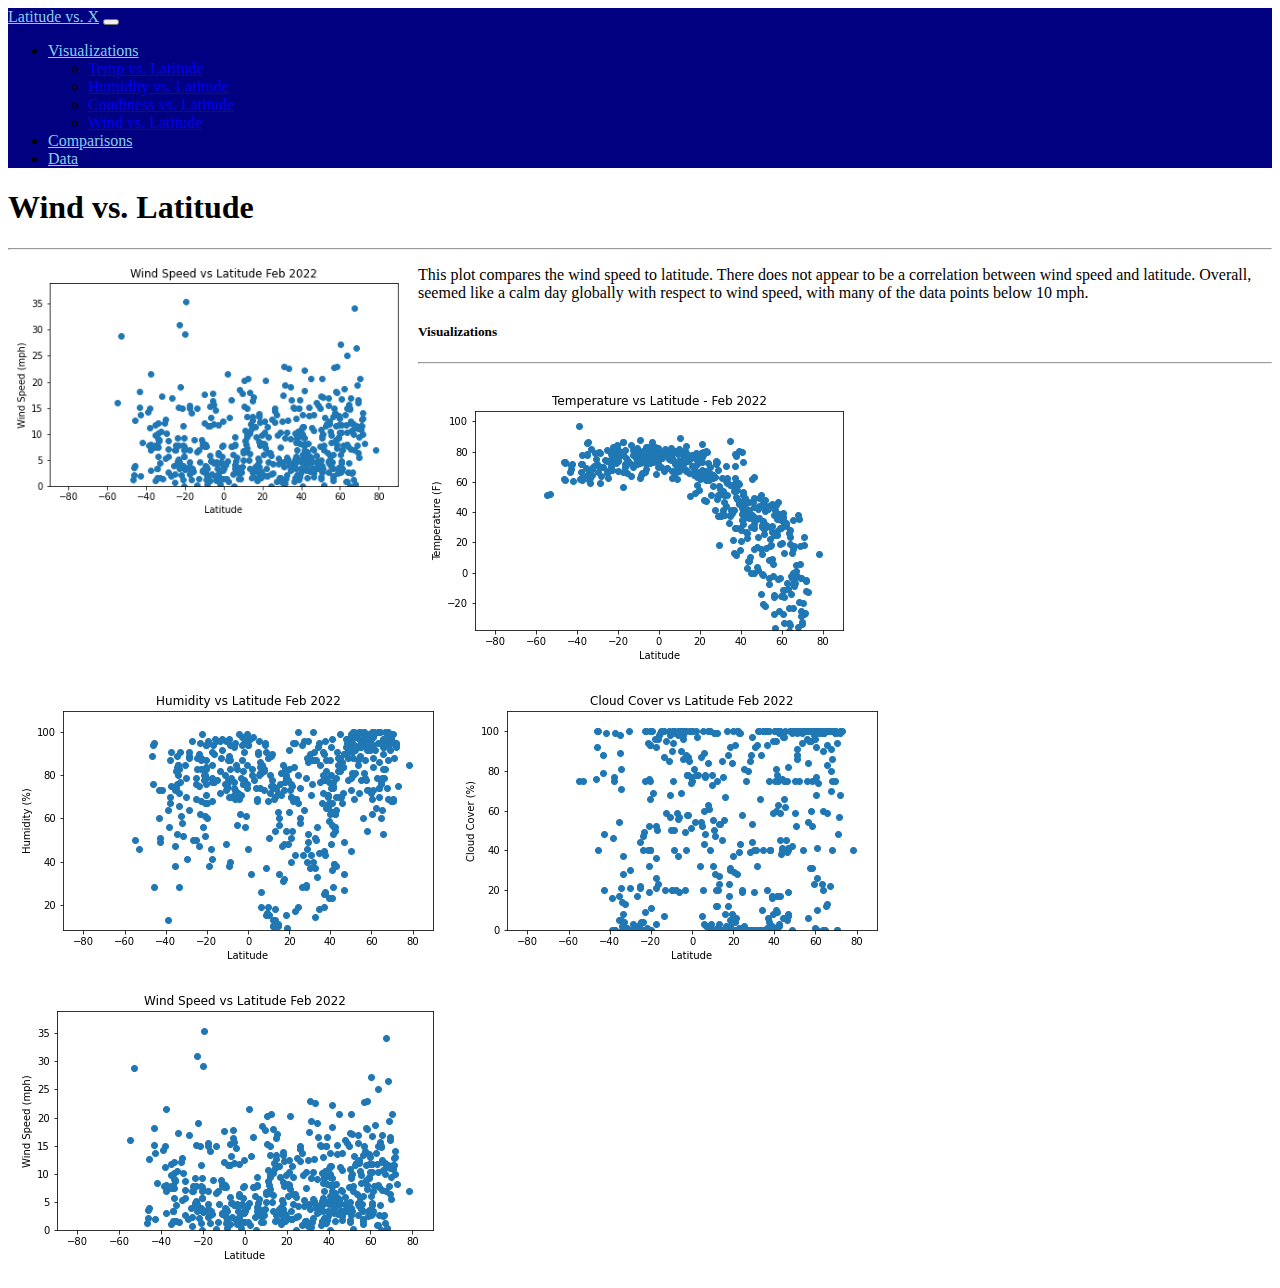
<file: Assets/visualization_4.html>
<!DOCTYPE html>
<html lang="en">

<!-- Visualization page 4.
Descriptive title & heading tag.
Plot/visualization itself for the selected comparison.
Paragraph describing the plot and its significance. -->

<head>
    <meta charset="UTF-8">
    <meta name="viewport" content="width=device-width, initial-scale=1">
    <link href="https://cdn.jsdelivr.net/npm/bootstrap@5.0.2/dist/css/bootstrap.min.css" rel="stylesheet" integrity="sha384-EVSTQN3/azprG1Anm3QDgpJLIm9Nao0Yz1ztcQTwFspd3yD65VohhpuuCOmLASjC" crossorigin="anonymous">
    <link href="style.css" rel="stylesheet" type="text/css">
    <script src="https://cdn.jsdelivr.net/npm/bootstrap@5.0.2/dist/js/bootstrap.bundle.min.js" integrity="sha384-MrcW6ZMFYlzcLA8Nl+NtUVF0sA7MsXsP1UyJoMp4YLEuNSfAP+JcXn/tWtIaxVXM" crossorigin="anonymous"></script>
  
  </head>

  <body>
    <nav class="navbar navbar-expand-lg navbar-dark" style="background-color: navy;">
      <div class="container">
          <a class="nav-font navbar-brand" href="index.html">Latitude vs. X</a>
          
          <button 
            class="navbar-toggler" 
            type="button" 
            data-bs-toggle="collapse" 
            data-bs-target="#navbarSupportedContent"
            aria-controls="navbarSupportedContent" 
            aria-expanded="false" 
            aria-label="Toggle Navigation">
              
              <span class="hamburger navbar-toggler-icon">
              </span>
          
          </button>
  
          <div class="collapse navbar-collapse" id="navbarSupportedContent">
              <ul class="hamburger navbar-nav ms-auto mb-2 mb-lg-0">
                  <li class="nav-item dropdown">
                      <a class="nav-font nav-link dropdown-toggle active" id="navbarDropdown" role="button" data-bs-toggle="dropdown" aria-expanded="false" href="#">
                          Visualizations
                      </a>
                      <ul class="dropdown-menu" aria-labelledby="navbarDropdown">
                          <li>
                              <a class="dropdown-item" href="visualization_1.html">
                                  Temp vs. Latitude
                              </a>
                           </li>
                           <li>
                              <a class="dropdown-item" href="visualization_2.html">
                                  Humidity vs. Latitude
                              </a>
                            </li>
                            <li>
                              <a class="dropdown-item" href="visualization_3.html">
                                 Coudiness vs. Latitude
                              </a>
                          </li>
                          <li>
                              <a class="dropdown-item" href="visualization_4.html">
                                Wind vs. Latitude
                              </a>
                          </li>
                      </ul>
                  </li>
                  
                  <li class="nav-item">
                      <a class="nav-font nav-link active" aria-current="page" href="comparison.html">
                          Comparisons
                      </a>
                  </li>
                
                  <li class="nav-item">
                      <a class="nav-font nav-link active" aria-current="page" href="data.html">
                          Data
                      </a>
                  </li>
              </ul>
  
          </div>
  
      </div>     
    </nav>
     
    <div class="container">
      <div class="row">
         <div class="col-lg-10">
            <h1 class="text-left">Wind vs. Latitude</h1>
            <hr>
            <img src="../Visualizations/Wind_Lat.png" class="img-size-main img-fluid" align="left">
                
            <p>This plot compares the wind speed to latitude.  
                There does not appear to be a correlation between wind speed and latitude.  
                Overall, seemed like a calm day globally with respect to wind speed, with many of the data points below 10 mph.
            </p>
            <p></p>
            <p></p>
        </div>
            <div class="col-lg-2">
              <h5 class="text-center">Visualizations</h5>
              <hr>
              <p></p>
              <a href="visualization_1.html"><img src="../Visualizations/Temp_Lat.png" class="img-thumbnail side-images"></a>
              <a href="visualization_2.html"> <img src="../Visualizations/Humidity_Lat.png" class="img-thumbnail side-images"></a>
              <a href="visualization_3.html"> <img src="../Visualizations/Clouds_Lat.png" class="img-thumbnail side-images"></a>
              <a href="visualization_4.html"> <img src="../Visualizations/Wind_Lat.png" class="img-thumbnail side-images"></a>
          
            </div>
        </div>
    </div>      
          
  <script src="https://code.jquery.com/jquery-3.3.1.slim.min.js" integrity="sha384-q8i/X+965DzO0rT7abK41JStQIAqVgRVzpbzo5smXKp4YfRvH+8abtTE1Pi6jizo" crossorigin="anonymous"></script>
  <script src="https://cdnjs.cloudflare.com/ajax/libs/popper.js/1.14.7/umd/popper.min.js" integrity="sha384-UO2eT0CpHqdSJQ6hJty5KVphtPhzWj9WO1clHTMGa3JDZwrnQq4sF86dIHNDz0W1" crossorigin="anonymous"></script>
  <script src="https://stackpath.bootstrapcdn.com/bootstrap/4.3.1/js/bootstrap.min.js" integrity="sha384-JjSmVgyd0p3pXB1rRibZUAYoIIy6OrQ6VrjIEaFf/nJGzIxFDsf4x0xIM+B07jRM" crossorigin="anonymous"></script>


  </body>
</html>
</file>
<file: style.css>
/* This is the style sheet for the project. */

.side-images {
    margin: .25rem;
}

.nav {
    background-color: navy
}

.nav-font {
    color: skyblue
}

.img-size-main {
    width: 400px;
    height: auto;
    margin-right: 10px;
    margin-bottom: 10px
}
</file>
<file: Assets/style.css>
/* This is the style sheet for the project. */

.side-images {
    margin: .25rem;
}


.nav-font {
    color: skyblue
}

.img-size-main {
    width: 400px;
    height: auto;
    margin-right: 10px;
    margin-bottom: 10px
}
</file>
